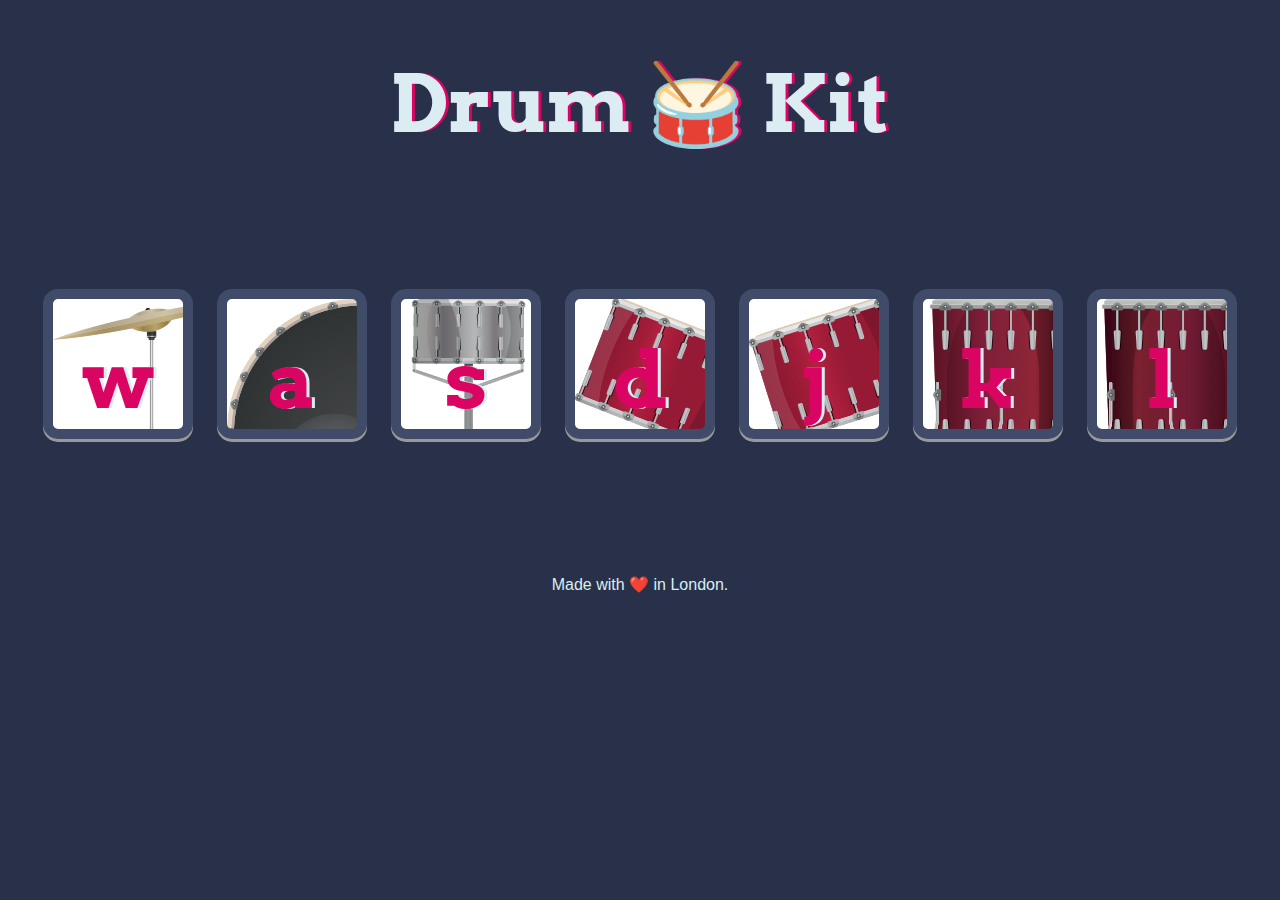
<file: Drum Kit -1/index.html>
<!DOCTYPE html>
<html lang="en" dir="ltr">

<head>
  <meta charset="utf-8">
  <title>Drum Kit</title>
  <link rel="stylesheet" href="styles.css">
  <link href="https://fonts.googleapis.com/css?family=Arvo" rel="stylesheet">
</head>

<body>

  <h1 id="title">Drum 🥁 Kit</h1>
  <div class="set">
    <button class="w drum" name="w">w</button>
    <button class="a drum" name="a">a</button>
    <button class="s drum" name="s">s</button>
    <button class="d drum" name="d">d</button>
    <button class="j drum" name="j">j</button>
    <button class="k drum" name="k">k</button>
    <button class="l drum" name="l">l</button>
  </div>


  <footer>
    Made with ❤️ in London.
  </footer>

  <script src="index.js" type="text/javascript"></script>
</body>
</html>
</file>
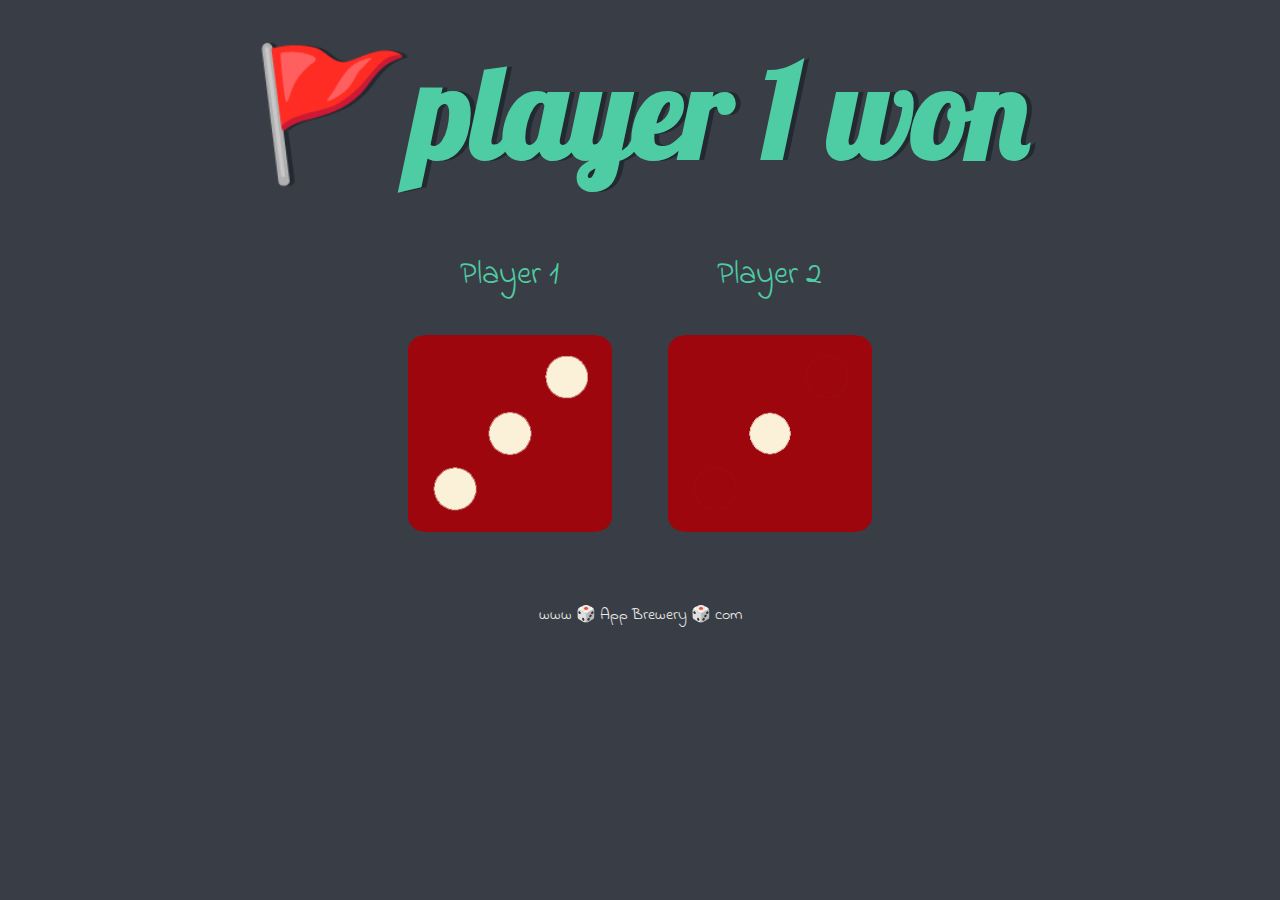
<file: Dicee Challenge -1/dicee.html>
<!DOCTYPE html>
<html lang="en" dir="ltr">
  <head>
    <meta charset="utf-8">
    <title>Dicee</title>
    <link rel="stylesheet" href="styles.css">
    <link href="https://fonts.googleapis.com/css?family=Indie+Flower|Lobster" rel="stylesheet">

  </head>
  <body>

    <div class="container">
      <h1>Refresh Me</h1>

      <div class="dice">
        <p>Player 1</p>
        <img class="img1" src="">
      </div>

      <div class="dice">
        <p>Player 2</p>
        <img class="img2" src="">
      </div>

    </div>

<script src="index.js" type="text/javascript"></script>
  </body>

  <footer>
    www 🎲 App Brewery 🎲 com
  </footer>
</html>
</file>
<file: Drum Kit -1/styles.css>
body {
  text-align: center;
  background-color: #283149;
}

h1 {
  font-size: 5rem;
  color: #DBEDF3;
  font-family: "Arvo", cursive;
  text-shadow: 3px 0 #DA0463;

}

footer {
  color: #DBEDF3;
  font-family: sans-serif;
}


.w {
background: url("images/crash.png");
box-shadow: 0 3px #999;
}

.w:active{
 box-shadow: 0 5px #666;
 opacity: 0.5;
}

.a {
background: url(images/kick.png);
box-shadow: 0 3px #999;
}

.a:active{
  box-shadow: 0 5px #666;
  opacity: 0.5;
 }

.s {
background: url(images/snare.png);
box-shadow: 0 3px #999;
}
.s:active{
  box-shadow: 0 5px #666;
  opacity: 0.5;
 }

.d {
background: url(images/tom1.png);
box-shadow: 0 3px #999;
}
.d:active{
  box-shadow: 0 5px #666;
  opacity: 0.5;
 }

.j {
background: url(images/tom2.png);
box-shadow: 0 3px #999;
}
.j:active{
  box-shadow: 0 5px #666;
  opacity: 0.5;
 }
.k {
background: url(images/tom3.png);
box-shadow: 0 3px #999;
}
.j:active{
  box-shadow: 0 5px #666;
  opacity: 0.5;
 }

.l {
background: url(images/tom4.png);
box-shadow: 0 3px #999;
}
.l:active{
  box-shadow: 0 5px #666;
  opacity: 0.5;
 }

.set {
  margin: 10% auto;
}

.game-over {
  background-color: red;
  opacity: 0.8;
}

.pressed {
  box-shadow: 0 3px 4px 0 #DBEDF3;
  opacity: 0.5;
}

.red {
  color: red;
}

.drum {
  outline: none;
  border: 10px solid #404B69;
  font-size: 5rem;
  font-family: 'Arvo', cursive;
  line-height: 2;
  font-weight: 900;
  color: #DA0463;
  text-shadow: 3px 0 #DBEDF3;
  border-radius: 15px;
  display: inline-block;
  width: 150px;
  height: 150px;
  text-align: center;
  margin: 10px;
  background-color: white;
}
</file>
<file: Dicee Challenge -1/styles.css>
.container {
  width: 70%;
  margin: auto;
  text-align: center;
}

.dice {
  text-align: center;
  display: inline-block;

}

body {
  background-color: #393E46;
}

h1 {
  margin: 30px;
  font-family: 'Lobster', cursive;
  text-shadow: 5px 0 #232931;
  font-size: 8rem;
  color: #4ECCA3;
}

p {
  font-size: 2rem;
  color: #4ECCA3;
  font-family: 'Indie Flower', cursive;
}

img {
  width: 80%;
}

footer {
  margin-top: 5%;
  color: #EEEEEE;
  text-align: center;
  font-family: 'Indie Flower', cursive;

}
</file>
